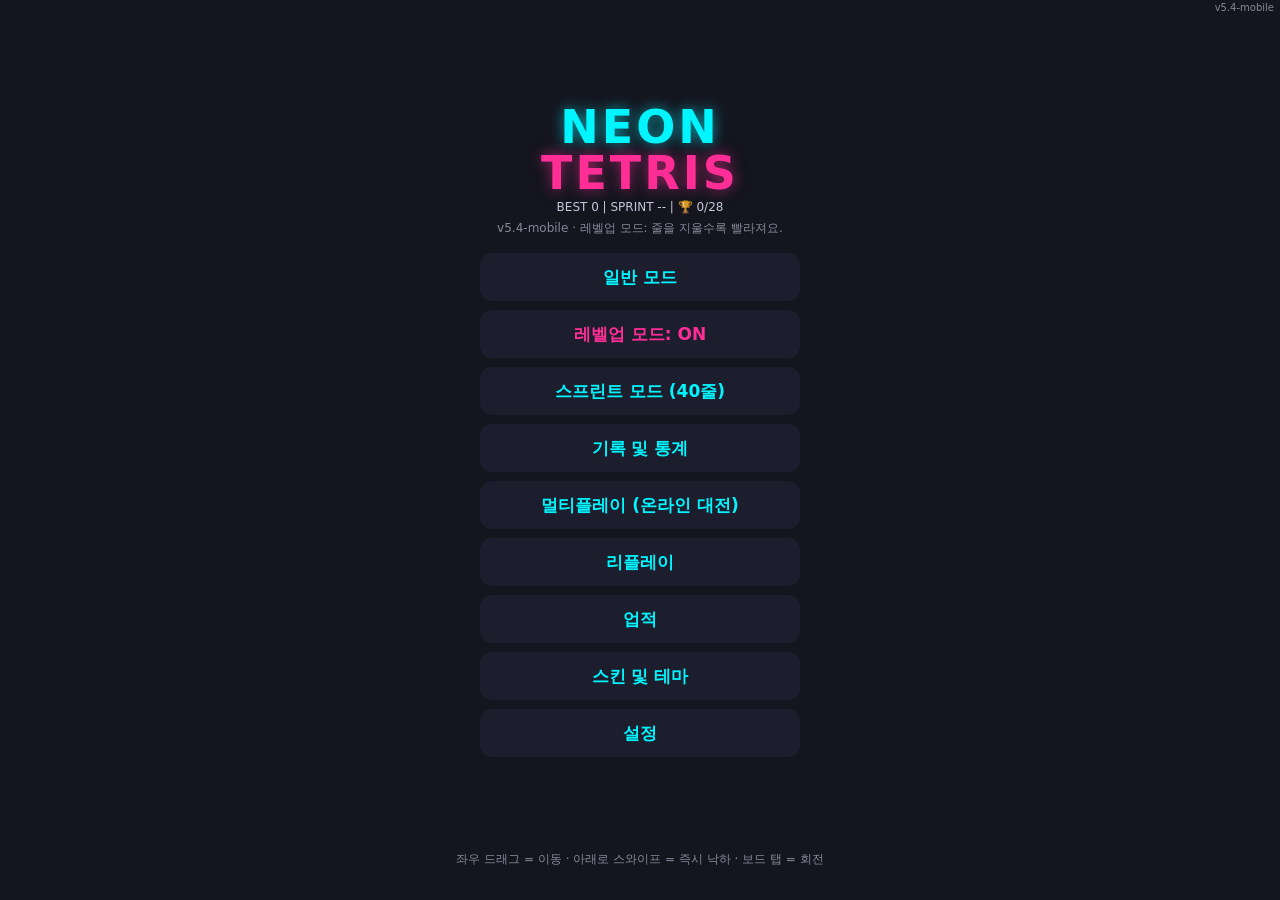
<file: index.html>
<!DOCTYPE html>
<!-- NEON TETRIS v5.4-mobile — index.html: redirect to the game (GitHub Pages entry) -->
<html lang="ko">
<head>
<meta charset="utf-8">
<meta name="viewport" content="width=device-width, initial-scale=1, viewport-fit=cover">
<meta http-equiv="refresh" content="0; url=tetris_mobile_v5.4.html">
<title>NEON TETRIS v5.4-mobile</title>
<script>location.replace("tetris_mobile_v5.4.html" + location.search + location.hash);</script>
</head>
<body style="background:#14151F;color:#E6E6FF;font-family:sans-serif">
<a href="tetris_mobile_v5.4.html" style="color:#00F5FF">NEON TETRIS v5.4-mobile 시작</a>
</body>
</html>
</file>
<file: style_v5.4.css>
/* NEON TETRIS v5.4-mobile — style_v5.4.css */
:root {
  /* filled from the theme object by ui_v5.4.js (applyTheme) */
  --bg: #0F1016;
  --panel: #14151F;
  --btn: #1C1E2E;
  --grid: #1E2030;
  --text: #E6E6FF;
  --cyan: #00F5FF;
  --pink: #FF2E97;
  --dim: rgba(230, 230, 255, 0.45);
  --font: system-ui, -apple-system, "Malgun Gothic", "Apple SD Gothic Neo", "Noto Sans KR", sans-serif;
  --ctl-h: 84px;
}

* { box-sizing: border-box; }

html, body {
  margin: 0;
  padding: 0;
  width: 100%;
  height: 100%;
  overflow: hidden;
  background: var(--panel);
  color: var(--text);
  font-family: var(--font);
  touch-action: none;
  overscroll-behavior: none;
  -webkit-user-select: none;
  user-select: none;
  -webkit-touch-callout: none;
  -webkit-tap-highlight-color: transparent;
  -webkit-text-size-adjust: 100%;
}

button {
  font-family: inherit;
  color: inherit;
  border: 0;
  background: none;
  padding: 0;
  cursor: pointer;
  touch-action: none;
  -webkit-user-select: none;
  user-select: none;
}

#app {
  position: fixed;
  inset: 0;
  display: flex;
  flex-direction: column;
  padding: max(8px, env(safe-area-inset-top)) max(8px, env(safe-area-inset-right))
           max(8px, env(safe-area-inset-bottom)) max(8px, env(safe-area-inset-left));
}

#ver {
  position: fixed;
  top: max(2px, env(safe-area-inset-top));
  right: max(6px, env(safe-area-inset-right));
  font-size: 10px;
  color: var(--dim);
  pointer-events: none;
  z-index: 50;
}

/* ---------------- game screen ---------------- */
#game {
  flex: 1 1 auto;
  display: flex;
  flex-direction: column;
  min-height: 0;
}

#top {
  flex: 1 1 auto;
  min-height: 0;
  display: flex;
  flex-direction: row;
  justify-content: center;
  align-items: center;
  gap: 8px;
}

#boardWrap {
  position: relative;
  flex: 0 0 auto;
  border: 2px solid var(--cyan);
  border-radius: 3px;
  background: var(--bg);
  box-shadow: 0 0 12px rgba(0, 245, 255, 0.18);
}
#boardWrap canvas { display: block; }

#side {
  flex: 0 0 auto;
  display: flex;
  flex-direction: column;
  align-items: stretch;
  gap: 6px;
  overflow: hidden;
}

.panel {
  border: 2px solid var(--pink);
  border-radius: 10px;
  background: var(--panel);
  padding: 4px;
  display: flex;
  flex-direction: column;
  align-items: center;
}
.panel.cyan { border-color: var(--cyan); }
.panel canvas { display: block; }
.plabel {
  font-size: 11px;
  font-weight: 700;
  letter-spacing: 1px;
  line-height: 14px;
}
.plabel.cyan { color: var(--cyan); }
.plabel.pink { color: var(--pink); }

/* spectate panel (filled in stage 4) */
#spec { display: none; }
#app.spec-on #spec { display: flex; }
#specCv { border: 2px solid var(--pink); border-radius: 2px; background: var(--bg); }
.specNav {
  display: flex;
  align-items: center;
  justify-content: space-between;
  width: 100%;
  margin-top: 3px;
  gap: 2px;
}
.specNav button {
  width: 26px;
  height: 26px;
  border-radius: 13px;
  background: var(--btn);
  color: var(--pink);
  font-size: 12px;
  flex: 0 0 auto;
}
#specName {
  flex: 1 1 auto;
  font-size: 11px;
  text-align: center;
  white-space: nowrap;
  overflow: hidden;
  text-overflow: ellipsis;
}

#pv { display: flex; flex-direction: column; gap: 6px; }
#pv.row { flex-direction: row; }
#pv.row > .panel { flex: 1 1 0; }

#statsBox { padding: 4px 6px; align-items: stretch; }
.stat { display: flex; justify-content: space-between; align-items: baseline; gap: 4px; line-height: 1.25; }
.stat .k { font-size: 11px; font-weight: 700; }
.stat .v { font-size: 14px; font-weight: 800; color: var(--cyan); font-variant-numeric: tabular-nums; }
.stat.big { flex-direction: column; align-items: center; }
.stat.big .v { font-size: 17px; }

#mini {
  display: grid;
  grid-template-columns: 1fr 1fr;
  gap: 5px;
}
.mbtn {
  height: 38px;
  border-radius: 9px;
  background: var(--btn);
  color: var(--cyan);
  font-size: 12px;
  font-weight: 700;
  border: 1px solid rgba(0, 245, 255, 0.18);
  line-height: 1.05;
}
.mbtn.pink { color: var(--pink); border-color: rgba(255, 46, 151, 0.25); }
.mbtn.on, .bigbtn.on { filter: brightness(1.6); }
.mbtn small { display: block; font-size: 9px; opacity: 0.7; font-weight: 500; }

#status {
  flex: 0 0 auto;
  height: 22px;
  line-height: 22px;
  text-align: center;
  font-size: 13px;
  font-weight: 700;
  color: var(--pink);
  white-space: nowrap;
  overflow: hidden;
  text-overflow: ellipsis;
}

#controls {
  flex: 0 0 auto;
  height: var(--ctl-h);
  display: flex;
  gap: 8px;
}
.bigbtn {
  flex: 1 1 0;
  border-radius: 14px;
  background: var(--btn);
  color: var(--cyan);
  font-size: 30px;
  font-weight: 800;
  display: flex;
  align-items: center;
  justify-content: center;
}
.bigbtn.wide { flex: 2 1 0; font-size: 26px; letter-spacing: 2px; }

/* ---------------- pages / overlays ---------------- */
.page {
  position: fixed;
  inset: 0;
  z-index: 20;
  display: none;
  flex-direction: column;
  align-items: center;
  background: var(--panel);
  overflow-y: auto;
  touch-action: pan-y;
  -webkit-overflow-scrolling: touch;
  padding: max(16px, env(safe-area-inset-top)) max(16px, env(safe-area-inset-right))
           max(16px, env(safe-area-inset-bottom)) max(16px, env(safe-area-inset-left));
}
.page.show { display: flex; }
.page.dim { background: rgba(10, 11, 16, 0.82); justify-content: center; }

.title { font-size: 46px; font-weight: 900; line-height: 1.0; letter-spacing: 3px; margin: 0; }
.title.cyan { color: var(--cyan); text-shadow: 0 0 14px rgba(0, 245, 255, 0.6); }
.title.pink { color: var(--pink); text-shadow: 0 0 14px rgba(255, 46, 151, 0.6); }
.sub { font-size: 12px; color: var(--dim); margin: 6px 0 16px; text-align: center; }

.menuBtns { display: flex; flex-direction: column; gap: 9px; width: min(320px, 100%); }
.btn {
  width: 100%;
  min-height: 48px;
  padding: 8px 12px;
  border-radius: 12px;
  background: var(--btn);
  color: var(--cyan);
  font-size: 17px;
  font-weight: 700;
  touch-action: manipulation;
}
.btn.pink { color: var(--pink); }
.btn:active { filter: brightness(1.4); }
.btn[disabled] { opacity: 0.35; cursor: default; }
.btn .tag { font-size: 11px; opacity: 0.8; margin-left: 4px; }

.card {
  width: min(340px, 100%);
  border: 2px solid var(--pink);
  border-radius: 16px;
  background: var(--bg);
  padding: 18px 16px;
  display: flex;
  flex-direction: column;
  align-items: center;
  gap: 9px;
}
.card h2 { margin: 0 0 4px; font-size: 30px; letter-spacing: 2px; }
.res { width: 100%; display: grid; grid-template-columns: 1fr auto; gap: 4px 12px; font-size: 15px; margin-bottom: 6px; }
.res .v { color: var(--cyan); font-weight: 800; text-align: right; font-variant-numeric: tabular-nums; }

/* settings */
.hdr { width: min(480px, 100%); display: flex; align-items: center; gap: 10px; margin-bottom: 8px; }
.hdr h2 { margin: 0; font-size: 22px; color: var(--cyan); flex: 1; }
.hdr .btn { width: auto; min-height: 38px; font-size: 14px; }
.sec { width: min(480px, 100%); margin-top: 12px; font-size: 14px; font-weight: 800; color: var(--pink);
       border-bottom: 1px solid rgba(255, 46, 151, 0.3); padding-bottom: 4px; }
.row { width: min(480px, 100%); display: flex; align-items: center; gap: 10px; padding: 7px 0; font-size: 14px; }
.row .lb { flex: 1 1 auto; }
.row .val { width: 54px; text-align: right; color: var(--cyan); font-weight: 700; font-variant-numeric: tabular-nums; }
.row input[type=range] { flex: 0 0 44%; touch-action: none; accent-color: var(--cyan); }
.row .btn { width: auto; min-height: 36px; font-size: 14px; padding: 6px 12px; }
.tog { min-width: 64px; }
.tog.on { background: var(--cyan); color: var(--bg); }
.note { width: min(480px, 100%); font-size: 11px; color: var(--dim); margin-top: 4px; line-height: 1.4; }
.keyBtn { min-width: 84px; }
.keyBtn.wait { background: var(--pink); color: var(--bg); }

/* landscape / wide screens: side panels become a grid next to the board */
#side.wide {
  display: grid;
  gap: 6px;
  grid-template-columns: var(--colw) var(--colw);
  grid-template-rows: auto 1fr;
  grid-template-areas: "pv stats" "pv mini";
  align-items: start;
}
#app.spec-on #side.wide {
  grid-template-columns: var(--colw) var(--colw) var(--colw);
  grid-template-areas: "spec pv stats" "spec pv mini";
}
#side.wide #spec { grid-area: spec; }
#side.wide #pv { grid-area: pv; }
#side.wide #statsBox { grid-area: stats; }
#side.wide #mini { grid-area: mini; }

/* ================= stage 2 (v5.4-mobile) ================= */
#fxCv { position: absolute; left: 0; top: 0; pointer-events: none; }
.modeTitle { text-align: center; font-size: 15px; font-weight: 900; letter-spacing: 2px; color: var(--cyan);
             line-height: 1.1; margin-bottom: 1px; }
.stat.best .v { color: var(--pink); font-size: 12px; }
.stat .v { white-space: nowrap; }
.sub.best { margin: 4px 0 0; color: var(--text); opacity: 0.85; }

/* generic view page (stats / results / achievements / themes) */
.hline { width: min(480px, 100%); height: 2px; background: var(--cyan); flex: 0 0 auto; }
.vbody { width: min(480px, 100%); display: flex; flex-direction: column; align-items: stretch; padding-top: 6px; }
.vbody .sec, .vbody .row, .vbody .note { width: 100%; }
.vinner { display: flex; flex-direction: column; }
.tabs, .themeList { display: flex; flex-wrap: wrap; gap: 6px; margin: 4px 0 2px; }
.tabs .tab { flex: 1 1 28%; }
.themeList .tab { flex: 1 1 40%; }
.btn.tab { width: auto; min-height: 40px; font-size: 13px; padding: 6px 8px; }
.btn.tab.on { background: var(--cyan); color: var(--bg); }
.btn.small { width: auto; min-height: 36px; font-size: 13px; align-self: flex-start; margin: 4px 0; }
.btn.apply { margin: 12px 0 8px; }
.kv { display: grid; grid-template-columns: 1fr auto; gap: 3px 12px; font-size: 14px; padding: 2px 0; }
.kv .k { white-space: pre-wrap; }
.kv .v { color: var(--cyan); font-weight: 700; text-align: right; font-variant-numeric: tabular-nums; }
.kv.small { font-size: 12px; }
.plain { font-size: 14px; padding: 4px 0; }
.plain.b, .b { font-weight: 800; }
.pink { color: var(--pink); }
.cyan { color: var(--cyan); }
.gold { color: #FFEA00; }
.big { font-size: 22px; font-weight: 900; text-align: center; margin: 4px 0 2px; }
.big.small { font-size: 15px; }
.huge { font-size: 40px; font-weight: 900; text-align: center; font-variant-numeric: tabular-nums; line-height: 1.15; }
.pbar { display: flex; align-items: center; gap: 8px; padding: 2px 0; font-size: 14px; }
.pbar .pn { width: 16px; font-weight: 900; }
.pbar .pt { flex: 1 1 auto; height: 10px; background: var(--btn); border-radius: 2px; overflow: hidden; }
.pbar .pf { display: block; height: 100%; }
.pbar .pc { width: 64px; text-align: right; font-variant-numeric: tabular-nums; }
.bbar { position: sticky; bottom: calc(-1 * max(16px, env(safe-area-inset-bottom))); display: flex; gap: 8px;
        padding: 10px 0 max(12px, env(safe-area-inset-bottom)); margin-top: 12px; background: var(--panel); }
.bbar .btn { flex: 1 1 0; font-size: 15px; }

/* achievements */
.achList { display: flex; flex-direction: column; gap: 6px; margin-top: 6px; }
.ach { display: flex; align-items: center; gap: 8px; padding: 8px; border: 1px solid var(--grid);
       border-radius: 8px; background: var(--panel); color: var(--dim2); }
.ach.got { background: var(--btn); border-color: var(--cyan); color: var(--text); }
.ach .ico { font-size: 22px; flex: 0 0 auto; }
.ach .mid { flex: 1 1 auto; min-width: 0; }
.ach .nm { font-size: 14px; font-weight: 800; }
.ach.got .nm { color: var(--cyan); }
.ach .ds { font-size: 12px; line-height: 1.3; }
.ach .tr { height: 6px; background: var(--bg); margin-top: 4px; border-radius: 3px; overflow: hidden; }
.ach .fl { height: 100%; background: var(--pink); }
.ach.got .fl { background: var(--cyan); }
.ach .rt { flex: 0 0 auto; font-size: 11px; text-align: right; line-height: 1.35; max-width: 34%;
           font-variant-numeric: tabular-nums; }

/* themes */
.pvWrap { display: flex; justify-content: center; margin: 4px 0; }
.pvCv { display: block; border: 2px solid var(--cyan); border-radius: 2px; }
.uiStrip { display: flex; align-items: center; gap: 10px; padding: 6px 8px; border: 1px solid; border-radius: 6px;
           font-size: 13px; margin: 4px 0; flex-wrap: wrap; }
.uiStrip .sty { margin-left: auto; font-size: 11px; }
.colorRow { display: flex; gap: 5px; margin: 4px 0; }
.colorBtn { position: relative; flex: 1 1 0; height: 44px; border-radius: 8px; display: flex; align-items: center;
            justify-content: center; font-weight: 900; font-size: 15px; overflow: hidden; cursor: pointer; }
.colorBtn input { position: absolute; inset: 0; width: 100%; height: 100%; opacity: 0; border: 0; padding: 0; cursor: pointer; }
.sel { flex: 0 0 auto; min-height: 38px; background: var(--btn); color: var(--cyan); border: 0; border-radius: 8px;
       font: inherit; font-size: 14px; padding: 4px 8px; }
.note.pinkt { color: var(--pink); }
.note.cyant { color: var(--cyan); }
.row input[type=range]:disabled { opacity: 0.4; }
.btn:disabled.tog { opacity: 0.4; }

/* 감도 찾기 (calib_v5.4.js) */
.calibHelp { white-space: pre-wrap; font-size: 12px; }
.calibRes { white-space: pre-wrap; min-height: 4.5em; }
.calibPad { display: flex; gap: 10px; height: 84px; margin-top: 8px; }
.calibPad .bigbtn { touch-action: none; }

/* ================= stage 3: replays (replay_v5.4.js) ================= */
.rpNote { font-size: 12px; margin-bottom: 4px; }
.rpList { display: flex; flex-direction: column; gap: 6px; margin-top: 4px; }
.rpItem { display: flex; flex-direction: column; gap: 2px; width: 100%; text-align: left; padding: 9px 10px;
          min-height: 52px; border: 1px solid var(--grid); border-radius: 10px; background: var(--btn);
          color: var(--text); touch-action: manipulation; }
.rpItem.on { border-color: var(--cyan); background: var(--cyan); color: var(--bg); }
.rpTop, .rpBot { display: flex; align-items: baseline; gap: 8px; width: 100%; }
.rpDate { font-size: 12px; opacity: 0.85; font-variant-numeric: tabular-nums; }
.rpMode { margin-left: auto; font-size: 12px; font-weight: 800; color: var(--cyan); }
.rpMode.sprint, .rpMode.multi { color: var(--pink); }
.rpItem.on .rpMode { color: var(--bg); }
.rpRes { font-size: 15px; font-weight: 800; }
.rpDur { margin-left: auto; font-size: 12px; opacity: 0.8; font-variant-numeric: tabular-nums; }
.rpEmpty { padding: 16px 0; text-align: center; color: var(--dim); }

.rpBody { padding-top: 4px; }
.rpTitle { font-size: 12px; line-height: 1.35; color: var(--text); margin-bottom: 6px; white-space: pre-wrap; }
.rpMain { display: flex; flex-direction: row; align-items: flex-start; gap: 10px; justify-content: center; }
.rpBoard { position: relative; flex: 0 0 auto; border: 2px solid var(--cyan); border-radius: 3px; background: var(--bg); }
.rpBoard canvas { display: block; }
.rpFx { position: absolute; left: 0; top: 0; pointer-events: none; }
.rpSide { flex: 1 1 auto; min-width: 0; display: flex; flex-direction: column; align-items: flex-start; gap: 4px; }
.rpScore { font-size: 15px; font-weight: 900; color: var(--text); font-variant-numeric: tabular-nums; }
.rpLines { font-size: 13px; font-weight: 800; color: var(--pink); }
.rpTime { font-size: 12px; font-weight: 800; color: var(--cyan); margin-bottom: 4px; font-variant-numeric: tabular-nums; }
.rpMini { align-self: flex-start; }
.rpStat { font-size: 11px; line-height: 1.45; color: var(--dim); white-space: pre-wrap; margin-top: 4px; }

.rpProg { position: relative; height: 28px; margin: 10px 0 8px; border: 1px solid var(--cyan); border-radius: 4px;
          background: var(--bg); touch-action: none; cursor: pointer; overflow: hidden; }
.rpFill { position: absolute; left: 0; top: 0; bottom: 0; width: 0; background: var(--cyan); pointer-events: none; }
.rpKnob { position: absolute; top: 0; bottom: 0; width: 6px; margin-left: -3px; left: 0; background: var(--pink);
          pointer-events: none; }
.rpBtns { display: flex; gap: 6px; margin-bottom: 6px; }
.rpBtns .btn { flex: 1 1 0; width: auto; min-height: 46px; font-size: 15px; padding: 6px 4px; }
.rpBtns .btn.rpPlay { flex: 1.4 1 0; }
.rpBtns .btn.rpSpd.on { background: var(--cyan); color: var(--bg); }
.rpHelp { font-size: 11px; }
@media (pointer: coarse) { .rpHelp { display: none; } }

/* ================= stage 4: multiplayer (multi_v5.4.js) ================= */
#bTarget { display: none; grid-column: 1 / -1; height: 34px; color: #FFEA00; border-color: rgba(255, 234, 0, 0.25);
           white-space: nowrap; overflow: hidden; text-overflow: ellipsis; }
#app.multi-on #bTarget { display: block; }
#specCv { cursor: pointer; touch-action: none; }
.res .warn { grid-column: 1 / -1; font-size: 12px; color: var(--pink); text-align: center; margin-top: 4px; }

.vbody.mp .note { line-height: 1.45; }
.inp { flex: 1 1 auto; min-width: 0; min-height: 40px; padding: 6px 10px; border-radius: 8px; border: 1px solid var(--grid);
       background: var(--bg); color: var(--text); font: inherit; font-size: 16px; outline: none;
       -webkit-user-select: text; user-select: text; touch-action: manipulation; }
.inp:focus { border-color: var(--cyan); }
.inp.code { font-family: ui-monospace, Menlo, Consolas, monospace; letter-spacing: 3px; text-transform: uppercase; }
.inp.num { width: 100%; min-height: 34px; padding: 4px 6px; text-align: center; font-size: 15px; }
.mrow { display: flex; align-items: center; gap: 8px; padding: 6px 0; }
.mrow.end { justify-content: flex-end; }
.mrow .btn.small, .codeBtns .btn.small, .presets .btn.small { align-self: auto; margin: 0; flex: 0 0 auto; padding: 6px 12px; }
.mstatus { min-height: 20px; font-size: 13px; font-weight: 700; color: var(--pink); margin-top: 8px; white-space: pre-wrap; }
.mstatus.flash { animation: mflash 0.9s ease 2; }
@keyframes mflash { 50% { color: #FFEA00; } }
.codeBox { display: flex; flex-direction: column; align-items: center; gap: 4px; padding: 10px; margin: 4px 0 2px;
           border: 2px solid var(--cyan); border-radius: 12px; background: var(--bg); }
.codeLbl { font-size: 12px; color: var(--dim); }
.codeTxt { font-family: ui-monospace, Menlo, Consolas, monospace; font-size: 38px; font-weight: 900; letter-spacing: 8px;
           color: var(--cyan); text-shadow: 0 0 12px rgba(0, 245, 255, 0.5); -webkit-user-select: text; user-select: text; }
.codeBtns { display: flex; gap: 8px; }
.mcount { font-size: 15px; font-weight: 800; color: var(--pink); margin: 8px 0 2px; }
.rulesSum { font-size: 12px; color: var(--cyan); white-space: pre-wrap; line-height: 1.45; margin: 2px 0 4px; }
.mbox { border: 1px solid var(--grid); border-radius: 10px; padding: 6px 8px; margin: 4px 0; background: var(--panel); }
.mboxT { font-size: 13px; font-weight: 800; color: var(--pink); margin-bottom: 4px; }
.presets { display: flex; flex-wrap: wrap; gap: 6px; }
.presets .btn.small { min-height: 34px; font-size: 13px; padding: 4px 10px; }
.rgrid { display: grid; grid-template-columns: repeat(3, 1fr); gap: 6px 8px; margin: 8px 0 2px; }
.rcell { display: flex; flex-direction: column; gap: 2px; font-size: 11px; color: var(--text); }
.limRow { display: flex; flex-wrap: wrap; gap: 6px; margin-top: 4px; }
.limTog { flex: 1 1 28%; min-height: 36px; border-radius: 8px; background: var(--btn); color: var(--text); font-size: 13px;
          font-weight: 700; touch-action: manipulation; }
.limTog.on { background: var(--pink); color: var(--bg); }
.plist { display: flex; flex-direction: column; gap: 4px; margin-top: 6px; }
.pitem { display: block; width: 100%; text-align: left; padding: 8px 10px; min-height: 38px; border-radius: 8px;
         border: 1px solid var(--grid); background: var(--bg); color: var(--text); font-size: 14px; line-height: 1.35;
         touch-action: manipulation; word-break: break-all; }
.pitem.ready { border-color: rgba(0, 245, 255, 0.35); }
.pitem.sel { border-color: var(--cyan); background: var(--btn); box-shadow: 0 0 0 1px var(--cyan) inset; }
</file>
